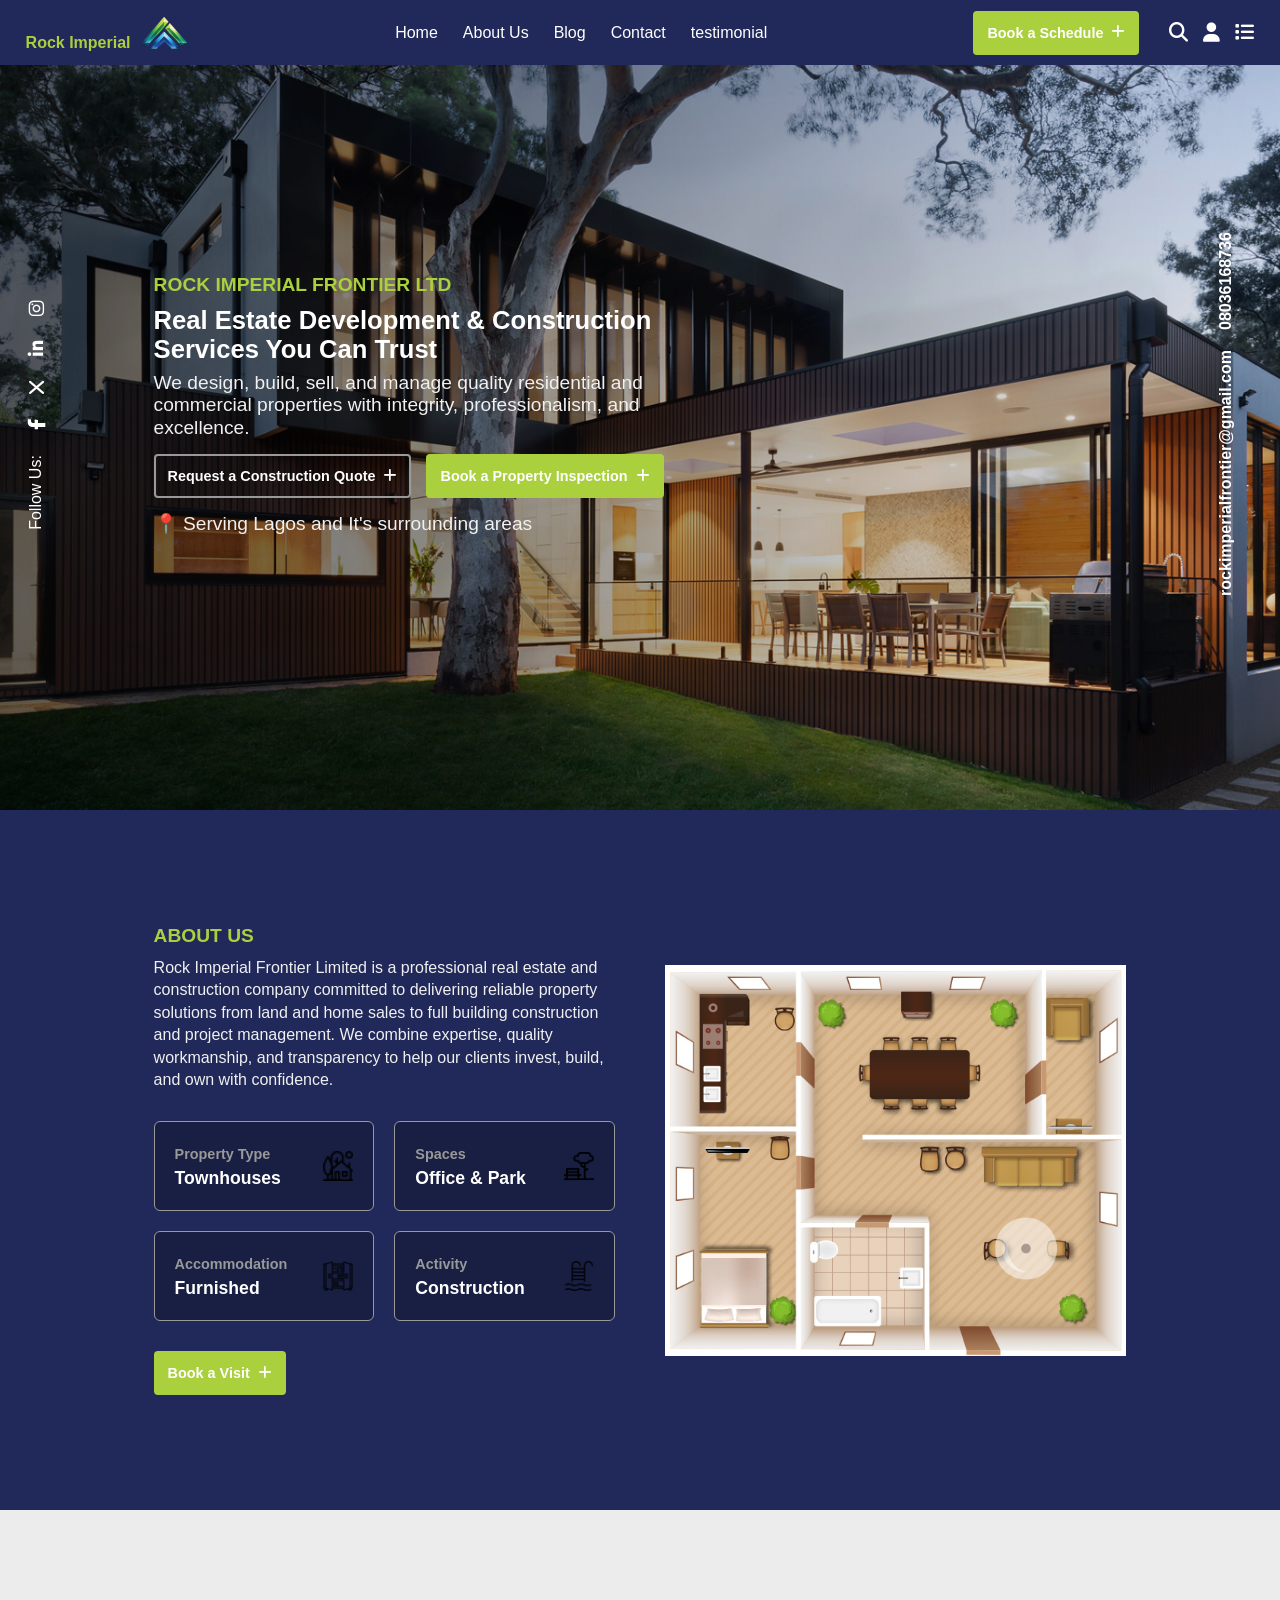
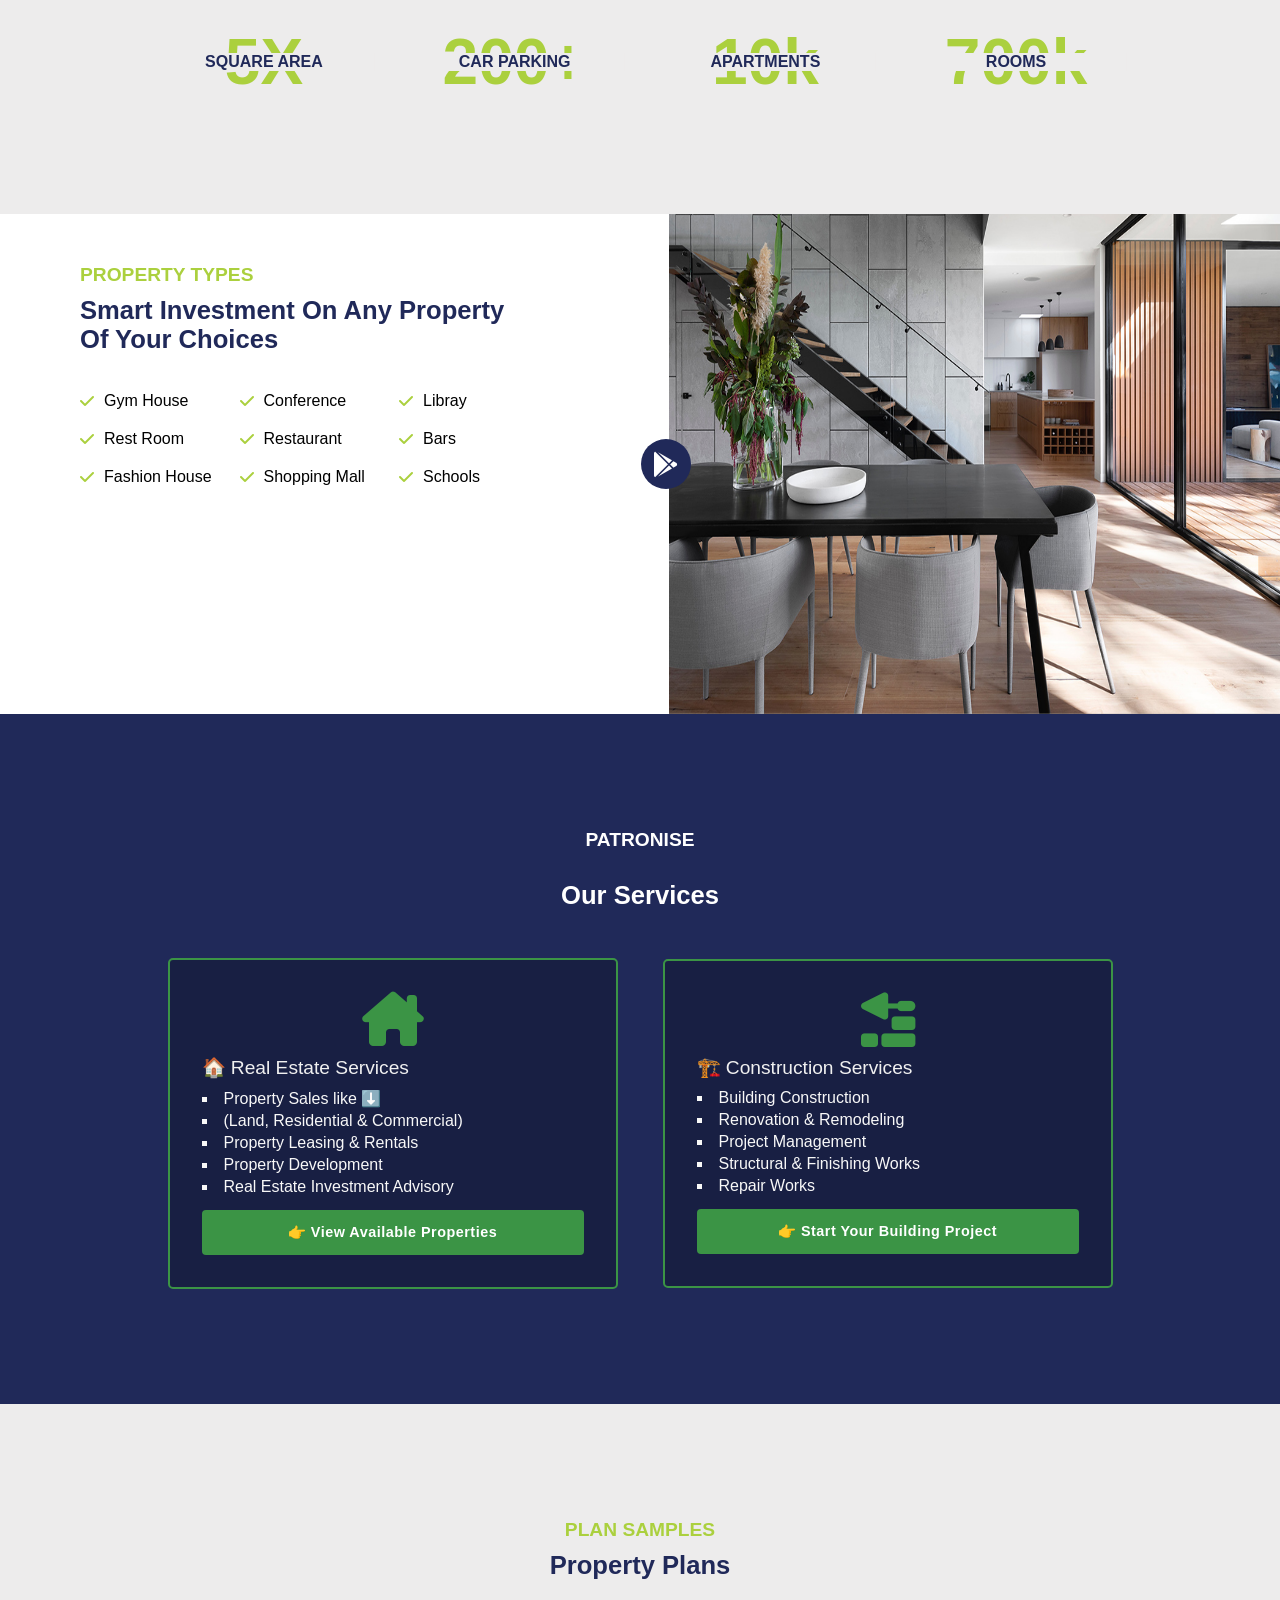
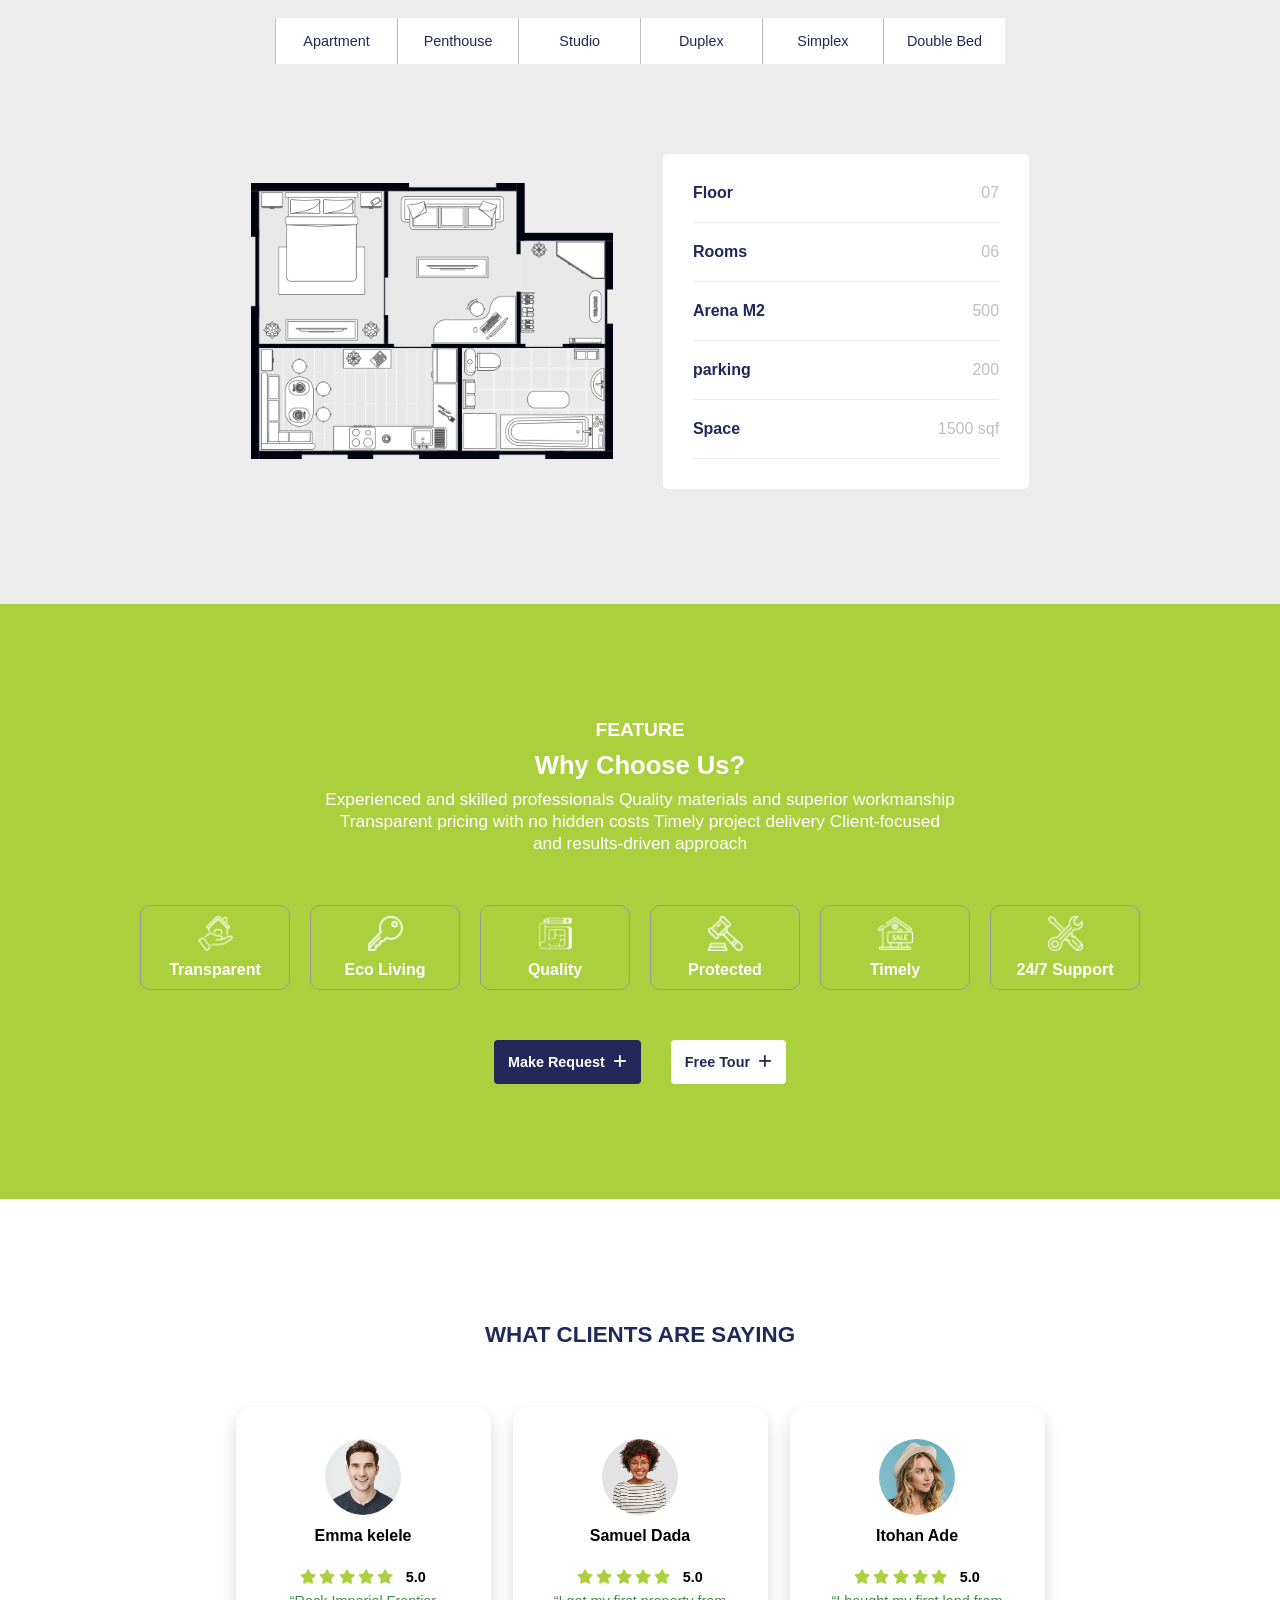
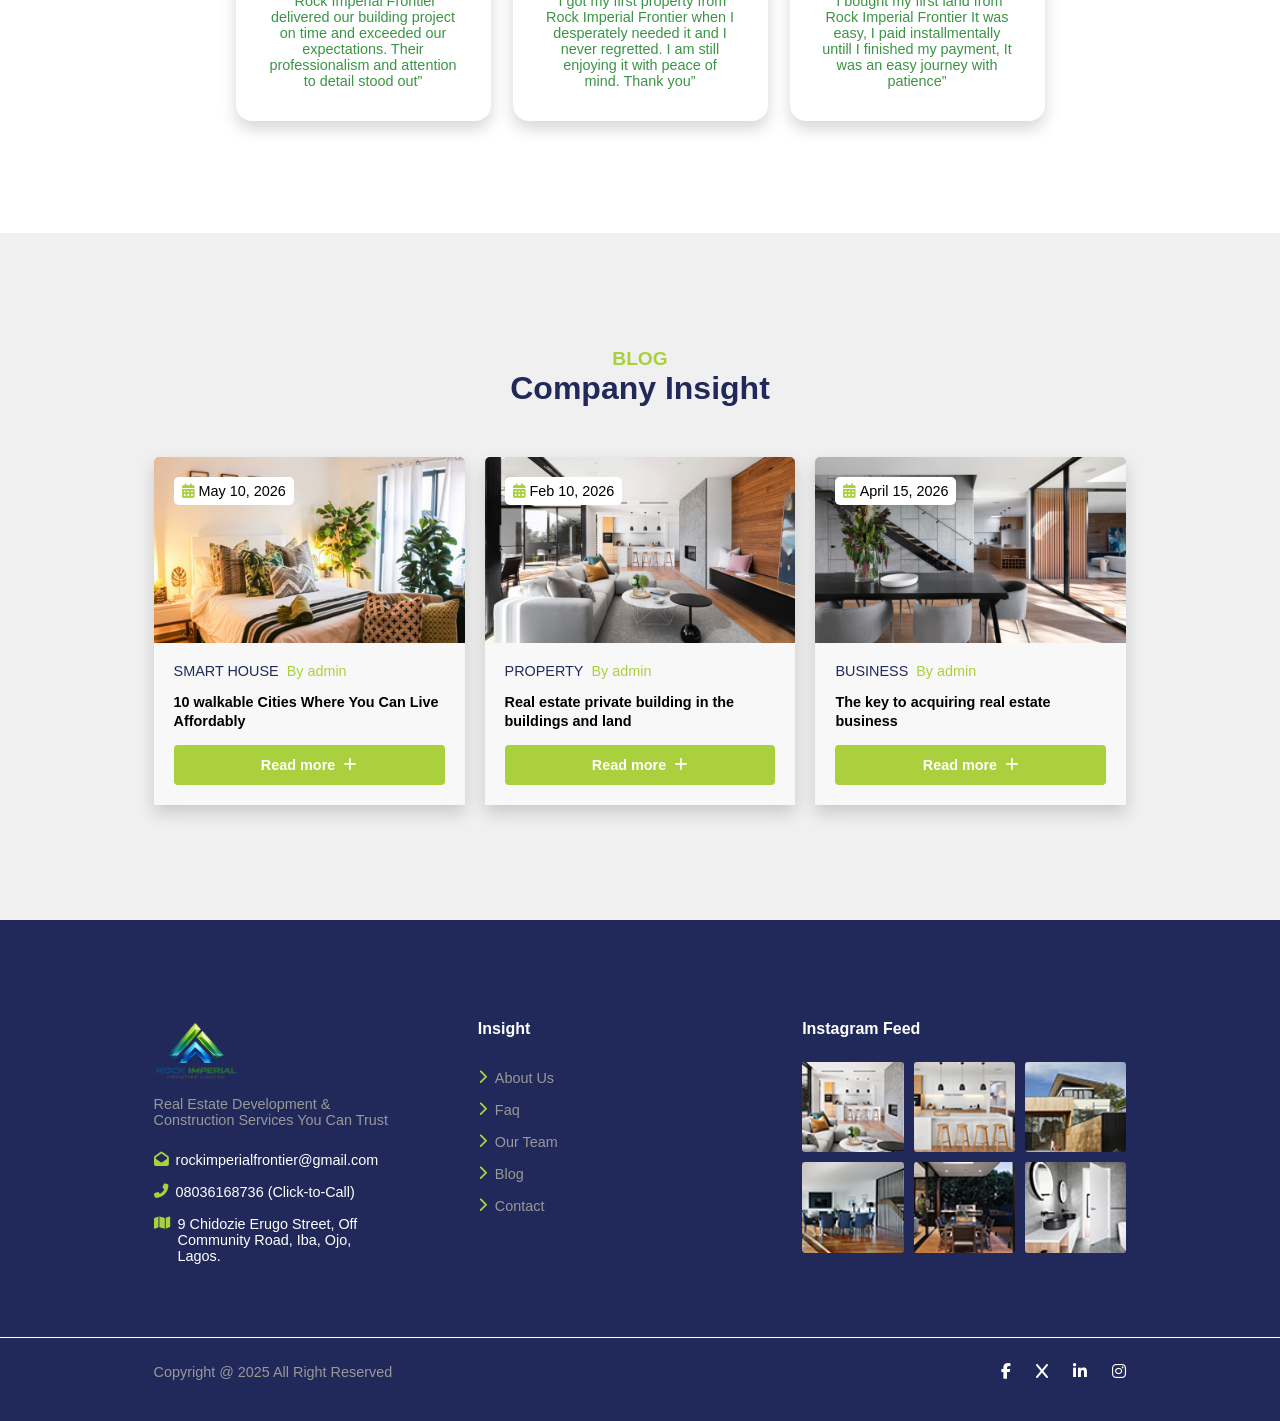
<file: index.html>
<!DOCTYPE html>
<html lang="en">

<head>
    <meta charset="UTF-8">
    <meta name="viewport" content="width=device-width, initial-scale=1.0">
    <title>ROCK IMPERIAL</title>
    <link rel="stylesheet" href="styles/index.css">
    <link rel="icon" type="image/x-icon" href="./images/favicon.ico">
    <!-- fontowesome -->
    <link rel="stylesheet" href="https://cdnjs.cloudflare.com/ajax/libs/font-awesome/6.2.1/css/all.min.css" />
</head>

<body>
    <!-- NAVBAR SECTION -->
    <nav class="navbar">
        <div class="logo">
            <a href="#" class="href">
                <h2>
                    Rock Imperial
                    <span>
                        <img src="./images/ri-logo.png" alt="LOG">
                    </span>
                </h2>
            </a>
        </div>

        <ul class="menu">
            <li class="top-nav-li"><a href="#">Home</a></li>
            <li class="top-nav-li"><a href="#about-us">About Us</a></li>
            <li class="top-nav-li"><a href="#blog">Blog</a></li>
            <li class="top-nav-li"><a href="#contact">Contact</a></li>
            <li class="top-nav-li"><a href="#testimonial">testimonial</a></li>
        </ul>

        <div class="nav_right">
            <button class="btn">
                <a href="https://wa.me/+2348036168736" target="_blank">Book a Schedule</a>
                <i class="fa-solid fa-plus"></i>
            </button>

            <!-- <i class="fa-solid fa-bars" id="toggle"></i> -->
            <i class="fa-solid fa-align-center" id="open"></i>
            <i class="fa-solid fa-xmark" id="close"></i>

            <ul>
                <li>
                    <i class="fa-solid fa-magnifying-glass"></i>
                </li>
                <li>
                    <i class="fa-solid fa-user"></i>
                </li>
                <li>
                    <i class="fa-solid fa-list" id="show_sidebar"></i>
                </li>
            </ul>
        </div>

        <!-- sidebar -->
        <div class="sidebar">
            <i class="fa-solid fa-xmark" id="close_sidebar"></i>
            <div class="sidebar_logo">
                <a href="#" class="href">
                    <h2>Rock Imperial<span><img src="./images/ri-logo.png" alt="LOG"></span></h2>
                </a>
            </div>

            <ul>
                <li>
                    <h4>Office Address: 📍</h4>
                    <p>
                        9 Chidozie Erugo Street, Off Community Road, Iba, Ojo, Lagos.
                    </p>
                </li>
                <li>
                    <h4>Phone Number: 📞</h4>
                    <p>
                        <a href="tel:+2348036168736" style="color: var(--gray-color);">08036168736 (Click-to-Call)</a>
                    </p>
                </li>
                <li>
                    <h4>Email Us: ✉️</h4>
                    <p>rockimperialfrontier@gmail.com</p>
                </li>
            </ul>

            <div class="sidebar_wrap">
                <h4>Pinterest</h4>
                <div class="sidebar_grid">
                    <img src="images/sidebar1.jpg" alt="IMAGE">
                    <img src="images/sidebar2.jpg" alt="IMAGE">
                    <img src="images/sidebar3.jpg" alt="IMAGE">
                    <img src="images/sidebar4.jpg" alt="IMAGE">
                    <img src="images/sidebar5.jpg" alt="IMAGE">
                    <img src="images/sidebar6.jpg" alt="IMAGE">
                </div>
            </div>
        </div>
    </nav>

    <!-- HERO SECTION -->
    <section class="hero">
        <div class="hero_title section_title">
            <div class="hero_title_text section_title_text">
                <span>rock imperial frontier ltd</span>
            </div>

            <h2>
                Real Estate Development & Construction Services
                You Can Trust
            </h2>
            <h3>
                We design, build, sell, and manage quality
                residential and commercial properties with
                integrity, professionalism, and excellence.
            </h3>
            <div class="hero_btns">
                <button class="btn2 btn">
                    <a href="https://wa.me/+2348036168736" target="_blank">Request a Construction Quote</a>
                    <i class="fa-solid fa-plus"></i>
                </button>
                <button class="btn2 btn">
                    <a href="https://wa.me/+2348036168736" target="_blank">Book a Property Inspection</a>
                    <i class="fa-solid fa-plus"></i>
                </button>
            </div>
            <h3>📍 Serving Lagos and It's surrounding areas</h3>
        </div>
        <ul class="hero_icon">
            <li>Follow Us:</li>
            <li>
                <a href="#" target="_blank">
                    <i class="fa-brands fa-facebook-f"></i>
                </a>
            </li>

            <li>
                <a href="#" target="_blank">
                    <i class="fa-brands fa-x"></i>
                </a>
            </li>

            <li>
                <a href="#" target="_blank">
                    <i class="fa-brands fa-linkedin-in"></i>
                </a>
            </li>

            <li>
                <a href="#" target="_blank">
                    <i class="fa-brands fa-instagram"></i>
                </a>
            </li>
        </ul>

        <ul class="hero_content">
            <li>rockimperialfrontier@gmail.com</li>
            <li>
                <a href="tel:+2348036168736" style="color: var(--text-color);">08036168736</a>
            </li>
        </ul>
    </section>

    <!-- ABOUT SECTION -->
    <section class="about" id="about-us">
        <div class="about_title section_title">
            <div class="hero_title_text section_title_text">
                <span>about Us</span>
            </div>

            <!-- <h2>Private Residential House For Sale</h2> -->
            <p>
                Rock Imperial Frontier Limited is a professional real estate and construction company committed to
                delivering reliable property solutions from land and home sales to full building construction and
                project management.
                We combine expertise, quality workmanship, and transparency to help our clients invest, build, and own
                with confidence.
            </p>
            <ul>
                <li>
                    <div class="about_left">
                        <h6>
                            <span>Property Type</span>
                            Townhouses
                        </h6>
                    </div>
                    <img src="./images/house.png" alt="HOUSE">
                </li>
                <li>
                    <div class="about_left">
                        <h6>
                            <span>Spaces</span>
                            Office & Park
                        </h6>
                    </div>
                    <img src="./images/garden.png" alt="GARDEN">
                </li>
                <li>
                    <div class="about_left">
                        <h6>
                            <span>Accommodation</span>
                            Furnished
                        </h6>
                    </div>
                    <img src="./images/cabinet.png" alt="CABINET">
                </li>
                <li>
                    <div class="about_left">
                        <h6>
                            <span>Activity</span>
                            Construction
                        </h6>
                    </div>
                    <img src="./images/swimming-pool.png" alt="POOL">
                </li>
            </ul>
            <button class="btn2 btn about-btn">
                <a href="https://wa.me/+2348036168736" target="_blank">Book a Visit</a>
                <i class="fa-solid fa-plus"></i>
            </button>
        </div>
        <div class="about_image section_image">
            <img src="./images/about_img.jpg" alt="ABOUT">
        </div>
    </section>

    <!-- COUNTER SECTION -->
    <section class="counter">
        <div class="counter_col">
            <h2>5X</h2>
            <p>square area</p>
        </div>
        <div class="counter_col">
            <h2>200+</h2>
            <p>Car parking</p>
        </div>
        <div class="counter_col">
            <h2>10k</h2>
            <p>Apartments</p>
        </div>
        <div class="counter_col">
            <h2>700k</h2>
            <p>Rooms</p>
        </div>
    </section>

    <!-- PROPERTY SECTION -->
    <section class="property">
        <div class="property_title section_title">
            <div class="property_title_text section_title_text">
                <span>Property Types</span>
            </div>

            <h2>Smart Investment On Any Property Of Your Choices</h2>
            <ul>
                <li>
                    <i class="fa-solid fa-check"></i>
                    Gym House
                </li>
                <li>
                    <i class="fa-solid fa-check"></i>
                    Conference
                </li>
                <li>
                    <i class="fa-solid fa-check"></i>
                    Libray
                </li>
                <li>
                    <i class="fa-solid fa-check"></i>
                    Rest Room
                </li>
                <li>
                    <i class="fa-solid fa-check"></i>
                    Restaurant
                </li>
                <li>
                    <i class="fa-solid fa-check"></i>
                    Bars
                </li>
                <li>
                    <i class="fa-solid fa-check"></i>
                    Fashion House
                </li>
                <li>
                    <i class="fa-solid fa-check"></i>
                    Shopping Mall
                </li>
                <li>
                    <i class="fa-solid fa-check"></i>
                    Schools 
                </li>
            </ul>
        </div>
        <div class="property_image  section_image">
            <img src="./images/video_bg.jpg" alt="">
        </div>
        <div class="play_btn">
            <i class="fa-brands fa-google-play"></i>
        </div>
    </section>

    <!-- SERVICES SECTION -->
    <section class="overview">
        <div class="overview_title section_title">
            <div class="overview_title_text section_title_text">
                <span>Patronise</span>
            </div>
            <h2>Our Services</h2>

            <div class="services">
                <div class="service">
                    <i class="fa-solid fa-house-chimney"></i>
                    <div class="service-card">
                        <h3>🏠 Real Estate Services</h3>
                        <ul>
                            <li>Property Sales like ⬇️</li>
                            <li>(Land, Residential & Commercial)</li>
                            <li>Property Leasing & Rentals</li>
                            <li>Property Development</li>
                            <li>Real Estate Investment Advisory</li>
                        </ul>
                    </div>
                    <div class="btn service_btn">
                        <a href="./pages/proproperty.html">👉 View Available Properties</a>
                    </div>
                </div>

                <div class="service">
                    <i class="fa-solid fa-trowel-bricks"></i>
                    <div class="service-card">
                        <h3>🏗️ Construction Services</h3>
                        <ul>
                            <li>Building Construction</li>
                            <li>Renovation & Remodeling</li>
                            <li>Project Management</li>
                            <li>Structural & Finishing Works</li>
                            <li>Repair Works</li>
                        </ul>
                    </div>
                    <div class="btn service_btn">
                        <a href="https://wa.me/+2348036168736" target="_blank">👉 Start Your Building Project</a>
                    </div>
                </div>
            </div>
        </div>
    </section>

    <!-- PLANS SECTION -->
    <section class="plans">
        <div class="plans_title section_title">
            <div class="plans_title_text section_title_text">
                <span>PLAN SAMPLES</span>
            </div>
            <h2>Property Plans</h2>
            <ul>
                <li>Apartment</li>
                <li>Penthouse</li>
                <li>Studio</li>
                <li>Duplex</li>
                <li>Simplex</li>
                <li>Double Bed</li>
            </ul>
        </div>
        <div class="plans_wrap">
            <div class="plans_container">
                <div class="plans_image section_image">
                    <img src="./images/plan_img.png" alt="PLAN">
                </div>
                <ul class="plans_content">
                    <li>
                        Floor
                        <span>07</span>
                    </li>
                    <li>
                        Rooms
                        <span>06</span>
                    </li>
                    <li>
                        Arena M2
                        <span>500</span>
                    </li>
                    <li>
                        parking
                        <span>200</span>
                    </li>
                    <li>
                        Space
                        <span>1500 sqf</span>
                    </li>
                </ul>
            </div>
            <div class="plans_container">
                <div class="plans_image section_image">
                    <img src="./images/plan_img2.png" alt="PLAN">
                </div>
                <ul class="plans_content">
                    <li>
                        Floor
                        <span>07</span>
                    </li>
                    <li>
                        Rooms
                        <span>06</span>
                    </li>
                    <li>
                        Arena M2
                        <span>500</span>
                    </li>
                    <li>
                        parking
                        <span>200</span>
                    </li>
                    <li>
                        Space
                        <span>1500 sqf</span>
                    </li>
                </ul>
            </div>
            <div class="plans_container">
                <div class="plans_image section_image">
                    <img src="./images/plan_img3.png" alt="PLAN">
                </div>
                <ul class="plans_content">
                    <li>
                        Floor
                        <span>07</span>
                    </li>
                    <li>
                        Rooms
                        <span>06</span>
                    </li>
                    <li>
                        Arena M2
                        <span>500</span>
                    </li>
                    <li>
                        parking
                        <span>200</span>
                    </li>
                    <li>
                        Space
                        <span>1500 sqf</span>
                    </li>
                </ul>
            </div>
            <div class="plans_container">
                <div class="plans_image section_image">
                    <img src="./images/plan_img4.png" alt="PLAN">
                </div>
                <ul class="plans_content">
                    <li>
                        Floor
                        <span>07</span>
                    </li>
                    <li>
                        Rooms
                        <span>06</span>
                    </li>
                    <li>
                        Arena M2
                        <span>500</span>
                    </li>
                    <li>
                        parking
                        <span>200</span>
                    </li>
                    <li>
                        Space
                        <span>1500 sqf</span>
                    </li>
                </ul>
            </div>
            <div class="plans_container">
                <div class="plans_image section_image">
                    <img src="./images/plan_img5.png" alt="PLAN">
                </div>
                <ul class="plans_content">
                    <li>
                        Floor
                        <span>07</span>
                    </li>
                    <li>
                        Rooms
                        <span>06</span>
                    </li>
                    <li>
                        Arena M2
                        <span>500</span>
                    </li>
                    <li>
                        parking
                        <span>200</span>
                    </li>
                    <li>
                        Space
                        <span>1500 sqf</span>
                    </li>
                </ul>
            </div>
            <div class="plans_container">
                <div class="plans_image section_image">
                    <img src="./images/plan_img6.png" alt="PLAN">
                </div>
                <ul class="plans_content">
                    <li>
                        Floor
                        <span>07</span>
                    </li>
                    <li>
                        Rooms
                        <span>06</span>
                    </li>
                    <li>
                        Arena M2
                        <span>500</span>
                    </li>
                    <li>
                        parking
                        <span>200</span>
                    </li>
                    <li>
                        Space
                        <span>1500 sqf</span>
                    </li>
                </ul>
            </div>
        </div>
    </section>

    <!-- FEATURES -->
    <section class="feature">
        <div class="feature_title section_title">
            <div class="feature_title_text section_title_text">
                <span>Feature</span>
            </div>
            <h2>Why Choose Us?</h2>
            <p>
                Experienced and skilled professionals
                Quality materials and superior workmanship
                Transparent pricing with no hidden costs
                Timely project delivery
                Client-focused and results-driven approach
            </p>
        </div>

        <div class="feature_wrap">
            <div class="feature_item">
                <img src="./images/feature1.png" alt="IMAGE">
                <p>Transparent</p>
            </div>
            <div class="feature_item">
                <img src="./images/feature2.png" alt="IMAGE">
                <p>Eco Living</p>
            </div>
            <div class="feature_item">
                <img src="./images/feature3.png" alt="IMAGE">
                <p>Quality</p>
            </div>
            <div class="feature_item">
                <img src="./images/feature4.png" alt="IMAGE">
                <p>Protected</p>
            </div>
            <div class="feature_item">
                <img src="./images/feature5.png" alt="IMAGE">
                <p>Timely</p>
            </div>
            <div class="feature_item">
                <img src="./images/feature6.png" alt="IMAGE">
                <p>24/7 Support</p>
            </div>
        </div>
        <div class="features_btn">
            <button class="btn feature_btn">
                <a href="https://wa.me/+2348036168736" target="_blank">Make Request</a>
                <i class="fa-solid fa-plus"></i>
            </button>
            <button class="btn feature_btn">
                <a href="https://wa.me/+2348036168736" target="_blank">Free Tour</a>
                <i class="fa-solid fa-plus"></i>
            </button>
        </div>
    </section>

    <!-- TESTIMONIALS -->
    <div class="testimonials" id="testimonial">
        <h2 class="testimonial_title">WHAT CLIENTS ARE SAYING</h2>
        <div class="testimonial_swiper container">
            <article class="testimonial_card" style="--i: 1">
                <img src="./images/testimonial1.jpg" alt="IMAGE" class="testimonial_img">
                <h3 class="testimonial_name">Emma kelele</h3>
                <div class="testimonial_rating">
                    <div class="testimonial_stars">
                        <i class="fa-solid fa-star"></i>
                        <i class="fa-solid fa-star"></i>
                        <i class="fa-solid fa-star"></i>
                        <i class="fa-solid fa-star"></i>
                        <i class="fa-solid fa-star"></i>
                    </div>
                    <h3 class="testimonial_number">5.0</h3>
                </div>

                <p class="testimonial_description">
                    “Rock Imperial Frontier delivered our building
                    project on time and exceeded our expectations. Their
                    professionalism and attention to detail stood out”
                </p>
            </article>

            <article class="testimonial_card" style="--i: 2">
                <img src="./images/testimonial2.jpg" alt="IMAGE" class="testimonial_img">
                <h3 class="testimonial_name">Samuel Dada</h3>
                <div class="testimonial_rating">
                    <div class="testimonial_stars">
                        <i class="fa-solid fa-star"></i>
                        <i class="fa-solid fa-star"></i>
                        <i class="fa-solid fa-star"></i>
                        <i class="fa-solid fa-star"></i>
                        <i class="fa-solid fa-star"></i>
                    </div>
                    <h3 class="testimonial_number">5.0</h3>
                </div>

                <p class="testimonial_description">
                    “I got my first property from Rock Imperial Frontier
                    when I desperately needed it and I never regretted.
                    I am still enjoying it with peace of mind. Thank you”
                </p>
            </article>

            <article class="testimonial_card" style="--i: 3">
                <img src="./images/testimonial3.jpg" alt="IMAGE" class="testimonial_img">
                <h3 class="testimonial_name">Itohan Ade</h3>
                <div class="testimonial_rating">
                    <div class="testimonial_stars">
                        <i class="fa-solid fa-star"></i>
                        <i class="fa-solid fa-star"></i>
                        <i class="fa-solid fa-star"></i>
                        <i class="fa-solid fa-star"></i>
                        <i class="fa-solid fa-star"></i>
                    </div>
                    <h3 class="testimonial_number">5.0</h3>
                </div>

                <p class="testimonial_description">
                    “I bought my first land from Rock Imperial Frontier
                    It was easy, I paid installmentally untill I finished
                    my payment, It was an easy journey with patience”
                </p>
            </article>
        </div>
    </div>

    <!-- BLOG SECTION -->
    <section class="blog" id="blog">
        <div class="blog_title">
            <div class="blog_title_text section_title_text">
                <span>Blog</span>
            </div>
            <h2>Company Insight</h2>
        </div>

        <div class="blog_wrap">
            <div class="blog_item">
                <div class="blog_item_img section_image">
                    <img src="./images/blog1.jpg" alt="">
                    <span class="date">
                        <i class="fa-solid fa-calendar-days"></i>
                        May 10, 2026
                    </span>
                </div>
                <div class="blog_item_content">
                    <ul>
                        <li class="category">smart house</li>
                        <li class="author">
                            <span>By admin</span>
                        </li>
                    </ul>
                    <h2>10 walkable Cities Where You Can Live Affordably</h2>
                    <button class="btn">
                        <a href="#">Read more</a>
                        <i class="fa-solid fa-plus"></i>
                    </button>
                </div>
            </div>

            <div class="blog_item">
                <div class="blog_item_img section_image">
                    <img src="./images/blog2.jpg" alt="">
                    <span class="date">
                        <i class="fa-solid fa-calendar-days"></i>
                        Feb 10, 2026
                    </span>
                </div>
                <div class="blog_item_content">
                    <ul>
                        <li class="category">property</li>
                        <li class="author">
                            <span>By admin</span>
                        </li>
                    </ul>
                    <h2>Real estate private building in the buildings and land</h2>
                    <button class="btn">
                        <a href="#">Read more</a>
                        <i class="fa-solid fa-plus"></i>
                    </button>
                </div>
            </div>

            <div class="blog_item">
                <div class="blog_item_img section_image">
                    <img src="./images/blog3.jpg" alt="">
                    <span class="date">
                        <i class="fa-solid fa-calendar-days"></i>
                        April 15, 2026
                    </span>
                </div>
                <div class="blog_item_content">
                    <ul>
                        <li class="category">business</li>
                        <li class="author">
                            <span>By admin</span>
                        </li>
                    </ul>
                    <h2>The key to acquiring real estate business</h2>
                    <button class="btn">
                        <a href="#">Read more</a>
                        <i class="fa-solid fa-plus"></i>
                    </button>
                </div>
            </div>
        </div>
    </section>

    <!-- FOOTER -->
    <footer>
        <div class="footer_wrap" id="contact">
            <div class="footer_col">
                <img src="./images/rock-imperial-frontier-logo-02.png" alt="LOGO" class="footer-logo-img">
                <p>Real Estate Development & Construction Services You Can Trust</p>
                <ul>
                    <li>
                        <i class="fa-solid fa-envelope-open"></i>
                        <span> rockimperialfrontier@gmail.com</span>
                    </li>
                    <li>
                        <i class="fa-solid fa-phone-flip"></i>
                        <span>
                            <a href="tel:+2348036168736" style="color: var(--text-color);">
                                08036168736 (Click-to-Call)
                            </a>
                        </span>
                    </li>
                    <li>
                        <i class="fa-solid fa-map"></i>
                        <span style="width: 65%;">
                            9 Chidozie Erugo Street, Off Community Road, Iba, Ojo, Lagos.
                        </span>
                    </li>
                </ul>
            </div>

            <div class="footer_col">
                <h3>Insight</h3>
                <ul>
                    <li>
                        <i class="fa-solid fa-chevron-right"></i>
                        <a href="#about-us">About Us</a>
                    </li>
                    <li>
                        <i class="fa-solid  fa-chevron-right"></i>
                        <a href="#">Faq</a>
                    </li>
                    <li>
                        <i class="fa-solid  fa-chevron-right"></i>
                        <a href="#">Our Team</a>
                    </li>
                    <li>
                        <i class="fa-solid  fa-chevron-right"></i>
                        <a href="#blog">Blog</a>
                    </li>
                    <li>
                        <i class="fa-solid  fa-chevron-right"></i>
                        <a href="#">Contact</a>
                    </li>
                </ul>
            </div>

            <div class="footer_col">
                <h3>Instagram Feed</h3>
                <div class="contact_grid">
                    <img src="./images/f_instagram01.jpg" alt="">
                    <img src="./images/f_instagram02.jpg" alt="">
                    <img src="./images/f_instagram03.jpg" alt="">
                    <img src="./images/f_instagram04.jpg" alt="">
                    <img src="./images/f_instagram05.jpg" alt="">
                    <img src="./images/f_instagram06.jpg" alt="">
                </div>
            </div>
        </div>

        <div class="footer_botom">
            <p>Copyright @ 2025 All Right Reserved</p>
            <ul>
                <li>
                    <a href="#" target="_blank">
                        <i class="fa-brands fa-facebook-f"></i>
                    </a>
                </li>

                <li>
                    <a href="#" target="_blank">
                        <i class="fa-brands fa-x"></i>
                    </a>
                </li>

                <li>
                    <a href="#" target="_blank">
                        <i class="fa-brands fa-linkedin-in"></i>
                    </a>
                </li>

                <li>
                    <a href="#" target="_blank">
                        <i class="fa-brands fa-instagram"></i>
                    </a>
                </li>
            </ul>
        </div>
    </footer>

    <script src="./scripts/main.js"></script>
</body>

</html>
</file>
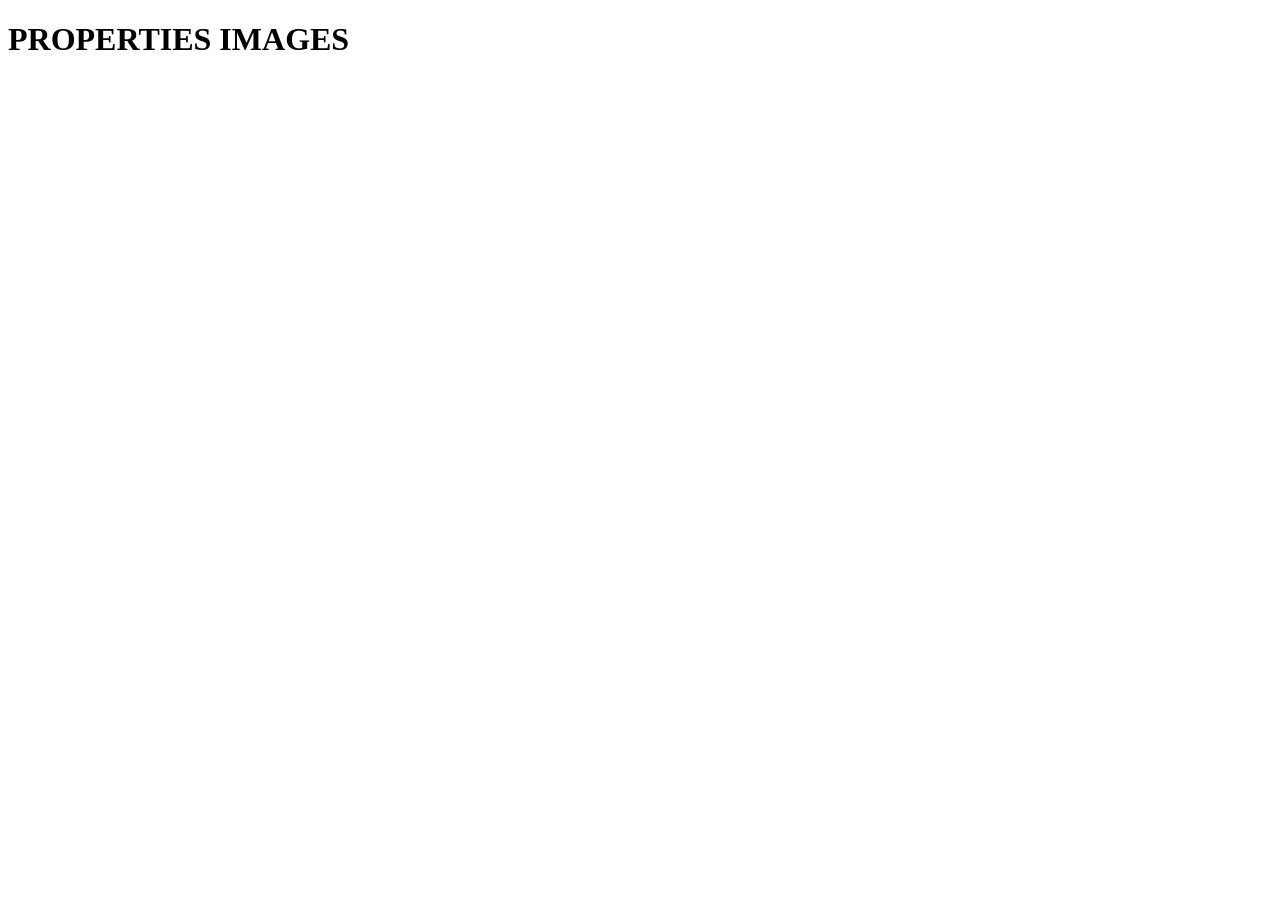
<file: pages/proproperty.html>
<!DOCTYPE html>
<html lang="en">

<head>
    <meta charset="UTF-8">
    <meta name="viewport" content="width=device-width, initial-scale=1.0">
    <title>View Properties</title>
    <link rel="icon" type="image/x-icon" href="../images/favicon.ico">
    <!-- fontowesome -->
    <link rel="stylesheet" href="https://cdnjs.cloudflare.com/ajax/libs/font-awesome/6.2.1/css/all.min.css" />
</head>

<body>
    <h1>PROPERTIES IMAGES</h1>
</body>

</html>
</file>
<file: styles/index.css>
@import url("app.css");

nav {
    height: 65px;
    width: 100%;
    display: flex;
    justify-content: space-between;
    align-items: center;
    position: fixed;
    top: 0;
    left: 0;
    padding: 0px 2%;
    background-color: var(--dark-bg);
    z-index: 1;
}

/* CUSTOME CSS */
section {
    width: 100%;
    display: flex;
    justify-content: space-between;
    align-items: center;
    position: relative;
    gap: 50px;
    padding: 115px 12%;
}

.fa-solid {
    cursor: pointer;
}

.btn {
    /* width: 170px; */
    /* height: 45px; */
    border: none;
    cursor: pointer;
    background-color: var(--primary-color);
    border-radius: 4px;
    display: flex;
    justify-content: center;
    align-items: center;
    gap: 8px;
    border: 2px solid transparent;
    transition: var(--transition-slow);
    cursor: pointer;
    padding: 12px;
}

.btn a {
    color: var(--text-color);
    font-size: var(--font-001);
    font-weight: 600;
    transition: var(--transition-slow);
}

.btn i {
    font-size: var(--font-001);
    color: var(--text-color);
    transition: var(--transition-slow);
}

.section_title {
    width: 50%;
    display: flex;
    flex-direction: column;
    align-items: start;
    position: relative;
}

.section_title_text {
    width: 100%;
    display: flex;
    justify-content: flex-start;
    align-items: center;
    gap: 30px;
}

.section_title_text span {
    font-size: calc(var(--font-002) * 1.2);
    color: var(--primary-color);
    text-transform: uppercase;
    font-weight: 600;
}

.hero_title {
    width: 60%;
}

.section_title h2 {
    font-size: calc(var(--font-002) * 1.6);
    color: var(--text-color);
    line-height: 1.8rem;
    margin-bottom: 8px;
}

.section_title h3 {
    font-size: calc(var(--font-002) * 1.2);
    color: var(--gray-light-001);
    font-weight: 500;
    line-height: 1.4rem;
}

.section_image {
    height: 100%;
    width: 50%;
    display: flex;
    justify-content: center;
    align-items: center;
}

.section_image img {
    width: 100%;
    height: 100%;
}

/* NAVBAR */
.logo {
    height: 100%;
    display: flex;
    justify-content: center;
    align-items: center;
    position: relative;
    margin-bottom: -5px;
}

.logo h2 {
    font-size: var(--font-002);
    color: var(--primary-color);
}

.logo h2 span {
    color: var(--text-color);
    font-weight: var(--font-bold);
    margin-left: 4px;
    font-size: calc(var(--font-big) * 1.3);
}

.logo h2 span img {
    width: 50px;
    margin-bottom: -3px;
}

.menu {
    display: flex;
    gap: 25px;
    align-items: center;
}

.menu li a {
    color: var(--text-color);
    font-size: var(--font-002);
    transition: var(--transition-slow);
}

.menu li a:hover {
    color: var(--primary-color);
}

.nav_right {
    height: 100%;
    display: flex;
    gap: 15px;
    align-items: center;
}

.nav_right ul {
    height: 100%;
    display: flex;
    align-items: center;
    position: relative;
    gap: 15px;
    padding-left: 15px;
}

.nav_right ul li {
    font-size: calc(var(--font-002) * 1.2);
    color: var(--text-color);
    transition: var(--transition-slow);
}

.nav_right ul li:hover {
    color: var(--primary-color);
}

.sidebar {
    height: 100vh;
    position: absolute;
    top: 0;
    right: -100%;
    width: 20%;
    background-color: var(--dark-bg);
    display: flex;
    justify-content: center;
    align-items: flex-start;
    flex-direction: column;
    padding: 40px;
    transition: var(--transition-slow);
}

.active {
    right: 0;
}

#close_sidebar {
    position: absolute;
    right: 15px;
    top: 15px;
    border: 2px solid var(--text-color);
    color: var(--text-color);
    padding: 8px;
    border-radius: 3px;
}

.sidebar_logo {
    width: 100%;
    border-bottom: 1px solid var(--secondary-color);
    padding: 20px 0;
    padding-top: 0;
}

.sidebar_logo h2 {
    font-size: var(--font-002);
    color: var(--primary-color);
}

.sidebar_logo h2 span {
    color: var(--text-color);
    font-weight: var(--font-bold);
    margin-left: 4px;
    font-size: calc(var(--font-big) * 1.3);
}

.sidebar_logo h2 span img {
    width: 50px;
    margin-bottom: -3px;
}

.sidebar ul {
    width: 100%;
    display: flex;
    justify-content: flex-start;
    align-items: flex-start;
    flex-direction: column;
    gap: 20px;
    padding-top: 20px;
}

.sidebar ul li {
    width: 100%;
    display: flex;
    flex-direction: column;
    align-items: start;
}

.sidebar h4 {
    color: var(--text-color);
    text-transform: uppercase;
    font-size: calc(var(--font-002) * 1.05);
    padding-bottom: 8px;
}

.sidebar ul li p {
    color: var(--gray-color);
    font-size: var(--font-002);
    font-weight: var(--font-w-medium);
    line-height: 1.4rem;
}

.sidebar_wrap {
    width: 100%;
    display: flex;
    flex-direction: column;
    align-items: start;
    padding-top: 20px;
}

.sidebar_grid {
    display: grid;
    grid-template-columns: repeat(3, 1fr);
    place-items: center;
    place-content: center;
    gap: 8px;

}

.sidebar_grid img {
    width: 100%;
    height: 100%;
    border-radius: 3px;
}

#open,
#close {
    display: none;
}

/* HERO SECTION */
.hero {
    min-height: 90vh;
    background-image: url(../images/Hero.jpg);
    background-repeat: no-repeat;
    background-position: center center;
    background-size: cover;
}

.hero_btns {
    width: 100%;
    display: flex;
    justify-content: flex-start;
    align-items: center;
    gap: 15px;
    padding: 15px 0;
}

.hero_btns .btn2:nth-child(1) {
    background-color: transparent;
    border: 2px solid var(--gray-color);
}

.hero_btns .btn2:nth-child(1) a {
    color: var(--text-color);
}

.hero_btns .btn2:nth-child(1):hover a {
    color: var(--primary-color);
}

.hero_btns .btn2:nth-child(1) i {
    color: var(--text-color);
}

.hero_btns .btn2:nth-child(1):hover i {
    color: var(--primary-color);
}

.hero_btns .btn2:nth-child(1):hover {
    background-color: var(--dark-bg);
    border: 2px solid transparent;
}

.hero_btns .btn2:nth-child(2):hover {
    background-color: transparent;
    border: 2px solid var(--gray-color);
}

.hero_btns .btn2:nth-child(2):hover a {
    color: var(--text-color);
}

.hero_btns .btn2:nth-child(2):hover i {
    color: var(--text-color);
}

.hero_icon {
    position: absolute;
    color: var(--text-color);
    display: flex;
    flex-direction: row;
    gap: 25px;
    left: -6%;
    top: 50%;
    transform: rotate(-90deg);
}

.hero_icon li a {
    font-size: calc(var(--font-002) * 1.1);
    color: var(--text-color);
    font-weight: 600;
    transition: var(--transition-slow);
}

.hero_icon li:hover a {
    color: var(--primary-color);
}

.hero_content {
    position: absolute;
    /* z-index: 9; */
    color: var(--text-color);
    display: flex;
    flex-direction: row;
    gap: 20px;
    right: -10%;
    top: 50%;
    transform: rotate(-90deg);
}

.hero_content li {
    font-size: var(--font-002);
    font-weight: 600;
    transition: var(--transition-slow);
}

.hero_content li:hover {
    color: var(--primary-color);
}

.section_title_text span {
    margin-bottom: 10px;
}

/* ABOUT SECTION */
.about {
    background-color: var(--dark-bg);
}

.about_title ul {
    width: 100%;
    display: grid;
    grid-template-columns: repeat(2, 1fr);
    place-items: flex-start;
    place-content: center;
    gap: 20px;
    margin: 30px 0;
}

.about_title ul li {
    width: 100%;
    display: flex;
    justify-content: space-between;
    align-items: center;
    padding: 20px;
    border-radius: 6px;
    background-color: var(--dark-bg-light);
    border: 1px solid var(--gray-color);
}

.about_title ul li .about_left {
    display: flex;
    align-items: center;
    transform: translateX(-20px);
    padding-left: 20px;
}

.about_left h6 {
    font-size: calc(var(--font-002) * 1.1);
    color: var(--text-color);
    line-height: 1.5rem;
}

.about_left h6 span {
    color: var(--gray-color);
    display: block;
    font-size: var(--font-001);
}

.about_title ul li img {
    height: 100%;
    width: 30px;
}

.about_title p {
    color: var(--gray-light-001);
    line-height: 1.4rem;
}

/* COUNTER SECTION */
.counter {
    background-color: var(--text-light);
    display: grid;
    grid-template-columns: repeat(4, 1fr);
    place-items: center;
    place-content: center;
    gap: 30px;
}

.counter_col {
    width: 100%;
    text-align: center;
    align-items: center;
    flex-direction: column;
}

.counter_col {
    width: 100%;
    text-align: center;
    align-items: center;
    flex-direction: column;
    position: relative;
}

.counter_col h2 {
    font-size: calc(var(--font-002) * 4);
    color: var(--primary-color);
}

.counter_col p {
    position: absolute;
    color: var(--dark-bg);
    text-transform: uppercase;
    left: 50%;
    top: 50%;
    width: 100%;
    background-color: var(--text-light);
    transform: translate(-50%, -50%);
    font-size: var(--font-002);
    font-weight: 600;
}

/* PROPERTY SECTION */
.property {
    padding: 0;
    height: 500px;
}

.property_title {
    height: 100%;
    padding-inline: 80px;
    padding-top: 50px;
}

.property_title h2 {
    color: var(--dark-bg);
    font-size: calc(var(--font-002) * 1.6);
}

.property_title ul {
    width: 100%;
    display: grid;
    grid-template-columns: repeat(3, 1fr);
    gap: 20px;
    place-items: center;
    place-content: center;
    padding: 30px 0;
}

.property_title ul li {
    width: 100%;
    display: flex;
    justify-content: flex-start;
    align-items: center;
    gap: 10px;
    font-size: var(--font-002);
}

.property_title ul li i {
    color: var(--primary-color);
}

.play_btn {
    position: absolute;
    top: 50%;
    left: 52%;
    transform: translate(-50%, -50%);
    width: 50px;
    height: 50px;
    border-radius: 50%;
    display: flex;
    justify-content: center;
    align-items: center;
    background-color: var(--dark-bg);
    cursor: pointer;
}

.play_btn i {
    font-size: calc(var(--font-002) * 1.6);
    color: var(--text-color);
}

/* OVERVIEW SECTION */
.overview {
    background-color: var(--dark-bg);
}

.overview_title {
    width: 100%;
    align-items: center;
    justify-content: center;
    text-align: center;
    gap: 20px;
}

/* .overview .section_title h2 {} */

.overview_title_text {
    width: 100%;
    justify-content: center;
}

.overview_title_text span {
    color: var(--text-color);
}

.services {
    display: flex;
    justify-content: center;
    align-items: center;
    gap: 45px;
    margin-top: 20px;
}

.service {
    background-color: var(--dark-bg-light);
    padding: 32px;
    border-radius: 5px;
    border: 2px solid var(--secondary-color);
    transition: var(--transition-slow);
    /* width: 100%; */
    width: 450px;
}

.service:hover {
    transform: scale(1.04);
}

.service i {
    font-size: calc(var(--font-002) * 3.4);
    margin-bottom: 10px;
    color: var(--secondary-color);
}

.service-card {
    display: flex;
    align-items: flex-start;
    flex-direction: column;
    gap: 10px;
}

.service-card ul {
    display: flex;
    align-items: flex-start;
    flex-direction: column;
    gap: 4px;
}

.service-card ul li {
    color: var(--gray-light-002);
    list-style-type: square;
    list-style-position: inside;
}

.service .service_btn {
    background-color: var(--secondary-color);
    margin-top: 14px;
    width: 100%;
}

.service .service_btn a {
    letter-spacing: .5px;
}

/* PLANS OVERVIEW */
.plans {
    flex-direction: column;
    background-color: var(--text-light);
    gap: 60px;
}

.plans_title {
    width: 100%;
    text-align: center;
    align-items: center;
}

.plans_title_text {
    justify-content: center;
}

.plans_title h2 {
    color: var(--dark-bg);
}

.plans_title ul {
    width: 75%;
    display: grid;
    grid-template-columns: repeat(6, 1fr);
    place-items: center;
    place-content: center;
    padding: 30px 0;
    margin: auto;
}

.plans_title ul li {
    width: 100%;
    font-size: var(--font-001);
    color: var(--dark-bg);
    font-weight: 500;
    cursor: pointer;
    background-color: var(--text-color);
    border-left: 1px solid var(--dark-bg-light);
    padding: 15px;
}

.plans_wrap {
    width: 80%;
    display: flex;
    justify-content: space-between;
    align-items: center;
    margin: auto;
}

.plans_container {
    width: 100%;
    display: flex;
    justify-content: space-between;
    align-items: center;
    gap: 50px;
}

.plans_content {
    width: 50%;
    display: flex;
    justify-content: center;
    align-items: flex-start;
    flex-direction: column;
    background-color: var(--text-color);
    padding: 30px;
    gap: 20px;
    border-radius: 5px;
}

.plans_content li {
    width: 100%;
    display: flex;
    justify-content: space-between;
    align-items: center;
    font-size: var(--font-002);
    color: var(--dark-bg);
    font-weight: 600;
    border-bottom: 1px solid var(--text-light);
    padding-bottom: 20px;
}

.plans_content li span {
    color: var(--dark-bg-light);
    font-size: var(--font-002);
    font-weight: 500;
}

/* FEATURE SECTION */
.feature {
    background-color: var(--primary-color);
    flex-direction: column;
}

.feature_title {
    width: 100%;
    align-items: center;
    text-align: center;
}

.feature_title p {
    color: var(--text-color);
    width: 65%;
    line-height: 1.4rem;
    font-size: calc(var(--font-001) * 1.2);
}

.feature_title_text {
    justify-content: center;
}

.feature_wrap {
    width: 100%;
    display: grid;
    grid-template-columns: repeat(6, 1fr);
    place-items: center;
    place-content: center;
    gap: 20px;
}

.feature_item {
    width: 100%;
    border: 1.5px solid var(--gray-color);
    width: 150px;
    height: 85px;
    padding: 25px;
    border-radius: 10px;
    display: flex;
    justify-content: center;
    align-items: center;
    flex-direction: column;
    gap: 10px;
}

.feature_item p {
    white-space: nowrap;
    font-size: var(--font-002);
    color: var(--text-color);
    font-weight: 600;
}

.feature_title_text span {
    color: var(--text-color);
}

.features_btn {
    display: flex;
    gap: 30px;
}

.feature_btn {
    background-color: var(--text-color);
}

.feature_btn:nth-child(1) {
    background-color: var(--dark-bg);
}

.feature_btn:nth-child(1) a,
.feature_btn:nth-child(1) i {
    color: var(--text-color);
}

.feature_btn a,
.feature_btn i {
    color: var(--dark-bg);
}

.feature_item img {
    width: 35px;
    height: 35px;
}

/* TESTIMONIAL SECTION */
.testimonial {
    flex-direction: column;
}

.testimonials_title {
    width: 100%;
    justify-content: center;
    align-items: center;
    text-align: center;
    gap: 16px;
}

.testimonials_title h2 {
    color: var(--dark-bg);
}

.testimonials_title p {
    font-size: calc(var(--font-002) * 1.25);
    font-weight: 500;
    color: var(--gray-color);
    width: 75%;
    margin: auto;
    line-height: 1.8rem;
}

#tst_logo {
    width: 60px;
    height: 60px;
}

.tst_user {
    display: flex;
    align-items: center;
    justify-content: flex-start;
    gap: 14px;
}

.tst_user img {
    width: 40px;
    height: 40px;
    border-radius: 50%;
}

.tst_user h4 {
    color: var(--dark-bg);
    font-size: var(--font-001);
    font-weight: 600;
}

.tst_user h4 span {
    display: block;
    color: var(--gray-color);
}

/* TESTIMONY */
.testimonials {
    display: flex;
    flex-direction: column;
    justify-content: center;
    align-items: center;
    overflow: hidden;
}

.testimonial_swiper {
    display: flex;
    padding-bottom: 7rem;
    gap: 22px;
}

.testimonial_title {
    font-size: var(--font-big);
    text-align: center;
    margin-bottom: 2.5rem;
    margin-top: 6.5rem;
    color: var(--dark-bg);
    font-weight: 600;
    padding: 16px;
    line-height: 2rem;
}

.testimonial_card {
    width: 255px;
    background-color: var(--text-color);
    box-shadow: var(--border-shadow);
    border-radius: var(--font-002);
    padding: 2rem;
    text-align: center;
}

.testimonial_img {
    width: 40%;
    border-radius: 6rem;
    margin: 0 auto .5rem;
}

.testimonial_name {
    font-size: var(--font-002);
    margin-bottom: 1.5rem;
}

.testimonial_rating {
    display: flex;
    justify-content: center;
    align-items: center;
    gap: .8rem;
}

.testimonial_stars {
    display: flex;
    align-items: center;
    column-gap: .2rem;
}

.testimonial_stars i {
    font-size: var(--font-001);
    color: var(--primary-color);
}

.testimonial_number {
    font-size: var(--font-001);
}

.testimonial_description {
    margin-top: .5rem;
    color: var(--secondary-color);
    font-size: var(--font-001);
    font-weight: 500;
}

/* BLOG SECTION */
.blog {
    flex-direction: column;
    background-color: var(--gray-light-001);
}

.blog_title {
    width: 100%;
    align-items: center;
    text-align: center;
}

.blog_title h2 {
    color: var(--dark-bg);
    font-size: calc(var(--font-002) * 2);
    font-weight: 600;
}

.blog_wrap {
    width: 100%;
    display: grid;
    grid-template-columns: repeat(3, 1fr);
    place-items: center;
    place-content: center;
    gap: 20px;
}

.blog_item {
    width: 100%;
    display: flex;
    flex-direction: column;
    align-items: start;
    position: relative;
    box-shadow: var(--border-shadow);
}

.blog_item_img {
    width: 100%;
    overflow: hidden;
    border-top-left-radius: 5px;
    border-top-right-radius: 5px;
}

.blog_title_text {
    display: block;
}

.blog_item_img img {
    width: 100%;
    transition: var(--transition-slow);
}

.blog_item_img:hover img {
    transform: scale(1.1);
}

.blog_item_content {
    width: 100%;
    display: flex;
    align-items: start;
    flex-direction: column;
    background-color: var(--gray-light-002);
    padding: 20px;
    gap: 14px;
}

.blog_item_content h2 {
    font-size: var(--font-001);
    line-height: 1.2rem;
}

.blog_item_content ul {
    width: 100%;
    display: flex;
    align-items: flex-start;
    gap: 6px;
}

.blog_item_content ul {
    width: 100%;
    display: flex;
    align-items: flex-start;
    gap: 8px;
}

.blog_item_content ul li {
    display: flex;
    gap: 10px;
}

.blog_item_content ul .category {
    font-size: var(--font-001);
    text-transform: uppercase;
    font-weight: 500;
    color: var(--dark-bg);
}

.blog_item ul .author span {
    color: var(--primary-color);
    font-size: var(--font-001);
    font-weight: normal;
    white-space: nowrap;
}

.blog_item_content .btn {
    width: 100%;
    height: 40px;
    transition: var(--transition-slow);
}

.blog_item_content .btn:hover {
    background-color: var(--gray-light-001);
}

.blog_item_content .btn:hover a {
    transform: translateX(-1rem);
    color: var(--dark-bg);
}

.blog_item_content .btn:hover i {
    transform: translateX(1rem);
    color: var(--dark-bg);
}

.blog_item_img .date {
    position: absolute;
    top: 20px;
    left: 20px;
    background-color: var(--text-color);
    padding: 6px 8px;
    border-radius: 5px;
    font-size: var(--font-001);
}

.blog_item_img .date i {
    font-size: var(--font-001);
    color: var(--primary-color);
}

/* FOOTER */
footer {
    width: 100%;
    display: flex;
    justify-content: center;
    align-items: center;
    flex-direction: column;
    background-color: var(--dark-bg);
}

.footer_wrap {
    width: 100%;
    display: grid;
    grid-template-columns: repeat(3, 1fr);
    place-items: flex-start;
    place-content: center;
    padding: 100px 12% 65px 12%;
    gap: 20x;
}

.footer-logo-img {
    width: 26%;
    margin-bottom: 16px;
}

.footer_col {
    width: 100%;
    display: flex;
    flex-direction: column;
    align-items: start;
}

.footer_col h3 {
    font-size: var(--font-002);
    color: var(--text-color);
    margin-bottom: 24px;
}

.footer_col p {
    width: 80%;
    font-size: var(--font-001);
    color: var(--gray-color);
    margin-bottom: 16px;
}

.footer_col ul {
    width: 100%;
    display: flex;
    justify-content: flex-start;
    align-self: flex-start;
    flex-direction: column;
}

.footer_col ul li {
    width: 100%;
    display: flex;
    align-items: flex-start;
    padding: 8px 0;
    gap: 8px;
}

.footer_col ul li span {
    color: var(--text-color);
    font-size: var(--font-001);
}

.footer_col ul li i {
    font-size: var(--font-001);
    color: var(--primary-color);
}

.footer_col ul li a {
    color: var(--gray-color);
    font-size: var(--font-001);
    transition: var(--transition-slow);
}

.footer_col ul li a:hover {
    color: var(--text-color);
}

.contact_grid {
    width: 100%;
    display: grid;
    grid-template-columns: repeat(3, 1fr);
    place-items: center;
    place-content: center;
    gap: 10px;
}

.contact_grid img {
    width: 100%;
    height: 100%;
    border-radius: 3px;
}


.footer_botom {
    width: 100%;
    display: flex;
    justify-content: space-between;
    align-items: center;
    padding: 25px 12% 40px 12%;
    border-top: 1px solid var(--text-color);
}

.footer_botom p {
    color: var(--gray-color);
    font-size: var(--font-001);
    white-space: nowrap;
    padding-right: 20px;
}

.footer_botom ul {
    width: 50%;
    display: flex;
    justify-content: flex-end;
    align-items: center;
    gap: 25px;
}

.footer_botom ul li i {
    color: var(--text-color);
    font-size: var(--font-002);
    transition: var(--transition-slow);
}

.footer_botom ul li:hover i {
    color: var(--primary-color);
    transform: translateY(-8px);
}



@media(max-width:1400px) {
    .sidebar {
        width: 25%;
    }
}

@media(max-width:1100px) {
    .plans_title ul {
        width: 100%;
    }

    .plans_title ul li {
        font-size: var(--font-001);
    }

    .feature_wrap {
        grid-template-columns: repeat(3, 1fr);
    }
}

@media(max-width: 1000px) {
    .services {
        flex-direction: column;
    }

    .sidebar {
        width: 32%;
    }
}

@media(max-width: 900px) {
    section {
        flex-direction: column;
    }

    .section_title {
        width: 100%;
    }

    .hero_title {
        width: 100%;
    }

    .section_image {
        width: 100%;
    }

    .menu {
        height: 0;
        opacity: 0;
        overflow: hidden;
        position: absolute;
        flex-direction: column;
        top: 100%;
        left: 0;
        width: 100%;
        background: var(--gradient-color);
        gap: 10px;
        transition: var(--transition-slow);
        padding-top: 15px;
    }

    .menu li {
        padding: 18px 0;
    }

    .logo {
        margin-left: 10px;
    }

    .nav_right ul li:nth-child(1) {
        display: none;
    }

    .nav_right ul li:nth-child(2) {
        display: none;
    }

    .nav_right ul li:nth-child(3) {
        font-size: calc(var(--font-002) * 1.5);
    }

    #open {
        display: block;
        color: var(--text-color);
        font-size: calc(var(--font-002) * 1.5);
        transition: var(--transition-slow);
    }

    #open:hover {
        color: var(--primary-color);
    }

    #close {
        display: none;
        color: var(--text-color);
        font-size: calc(var(--font-002) * 1.8);
        transition: var(--transition-slow);
    }

    #close:hover {
        color: var(--primary-color);
    }

    .show_menu {
        opacity: 1;
        height: 345px;
    }

    .sidebar {
        width: 40%;
    }

    .hero_icon,
    .hero_content {
        display: none;
    }

    .hero {
        flex-direction: row;
        background-position: left center;
    }

    .about {
        flex-direction: column;
    }

    .about_title {
        width: 100%;
    }

    .about_image {
        width: 100%;
    }

    .about ul {
        width: 100%;
    }

    .counter {
        grid-template-columns: repeat(2, 1fr);
    }

    .property {
        height: auto;
    }

    .property_title {
        width: 100%;
    }

    .property_title {
        padding-inline: 65px;
    }

    .overview_title p {
        width: 80%;
    }

    .plans_wrap {
        flex-direction: column;
    }

    .plans_container {
        flex-direction: column;
    }

    .plans_image {
        width: 100%;
    }

    .plans_content {
        width: 100%;
    }

    .plans_title ul {
        grid-template-columns: repeat(5, 1fr);
    }

    .blog_wrap {
        grid-template-columns: repeat(2, 1fr);
    }
}

@media(max-width: 768px) {
    .sidebar {
        width: 60%;
    }

    .section_title_text span {
        font-size: calc(var(--font-002) * 1.1);
    }

    .hero_btns {
        gap: 10px;
    }

    .hero_btns .btn2 {
        width: 180px;
    }

    .hero_btns .btn2 a {
        font-size: calc(var(--font-002) * 0.8);
    }

    .play_btn {
        top: 55%;
    }

    .overview_title p {
        width: 100%;
    }

    .service i {
        font-size: calc(var(--font-002) * 3);
    }

    .feature_title p {
        width: 80%;
    }

    .plans_title ul {
        grid-template-columns: repeat(3, 1fr);
    }

    .feature_wrap {
        grid-template-columns: repeat(2, 1fr);
        gap: 16px;
    }

    .features_btn .feature_btn {
        padding: 10px;
        width: 150px;
    }

    .features_btn .feature_btn a {
        font-size: 14px;
    }

    .feature_item img {
        width: 26px;
        height: 26px;
    }

    .feature_item p {
        font-size: 15px;
    }

    .blog_item_content {
        padding: 14px;
    }

    .footer_wrap {
        grid-template-columns: repeat(2, 1fr);
        gap: 40px;
    }
}

@media(max-width: 500px) {
    .nav_right button {
        display: none;
    }

    .sidebar {
        width: 100%;
    }

    .nav_right ul li {
        padding-right: 10px;
    }

    .section_title h2 {
        font-size: calc(var(--font-002) * 1.5);
        line-height: 1.8rem;
    }

    .section_title h3 {
        font-size: calc(var(--font-002) * 1.1);
        line-height: 1.4rem;
    }

    .section_title_text span {
        font-size: var(--font-002);
    }

    .about_title ul {
        grid-template-columns: repeat(1, 1fr);
    }

    .counter_col h2 {
        font-size: calc(var(--font-002) * 3);
    }

    .counter_col p {
        font-size: var(--font-001);
    }

    .property_title {
        padding-inline: 30px;
    }

    .property_title h2 {
        font-size: calc(var(--font-002) * 1.4);
        line-height: 2rem;
    }

    .play_btn {
        top: 65%;
        height: 40px;
        width: 40px;
    }

    .play_btn i {
        font-size: 1.2rem;
    }

    .overview_title .overview_btn {
        width: 160px;
        height: 40px;
    }

    .service-card ul li {
        font-size: var(--font-001);
    }

    .section_title h3 {
        font-size: calc(var(--font-002) * 1.06);
        line-height: 1.4rem;
    }

    .service_btn {
        padding: 10px;
    }

    .service_btn a {
        font-size: var(--font-001);
    }

    .service {
        width: 350px;
    }

    .service i {
        font-size: calc(var(--font-002) * 2.6);
    }

    .feature_title p {
        width: 100%;
    }

    .plans_title ul {
        grid-template-columns: repeat(2, 1fr);
    }

    .features_btn {
        gap: 16px;
    }

    .blog_wrap {
        grid-template-columns: repeat(1, 1fr);
    }

    .footer_wrap {
        grid-template-columns: repeat(1, 1fr);
    }

    .footer_botom {
        flex-direction: column;
        justify-content: center;
        align-items: center;
        gap: 15px;
    }

    .footer_botom ul {
        width: 100%;
        justify-content: center;
    }

    .footer_botom p {
        padding-right: 0;
    }
}

@media(max-width: 370px) {
    .service {
        width: 330px;
    }
}

@media(max-width: 350px) {
    .counter {
        grid-template-columns: repeat(1, 1fr);
    }

    .play_btn {
        top: 75%;
    }

    .property_title ul {
        gap: 15px;
        grid-template-columns: repeat(1, 1fr);
    }

    .feature_wrap {
        grid-template-columns: repeat(1, 1fr);
    }

    .feature_item {
        width: 80%;
        flex-direction: row;
        gap: 40px;
    }

    .features_btn {
        flex-direction: column;
    }

    .service {
        width: 320px;
    }
}
</file>
